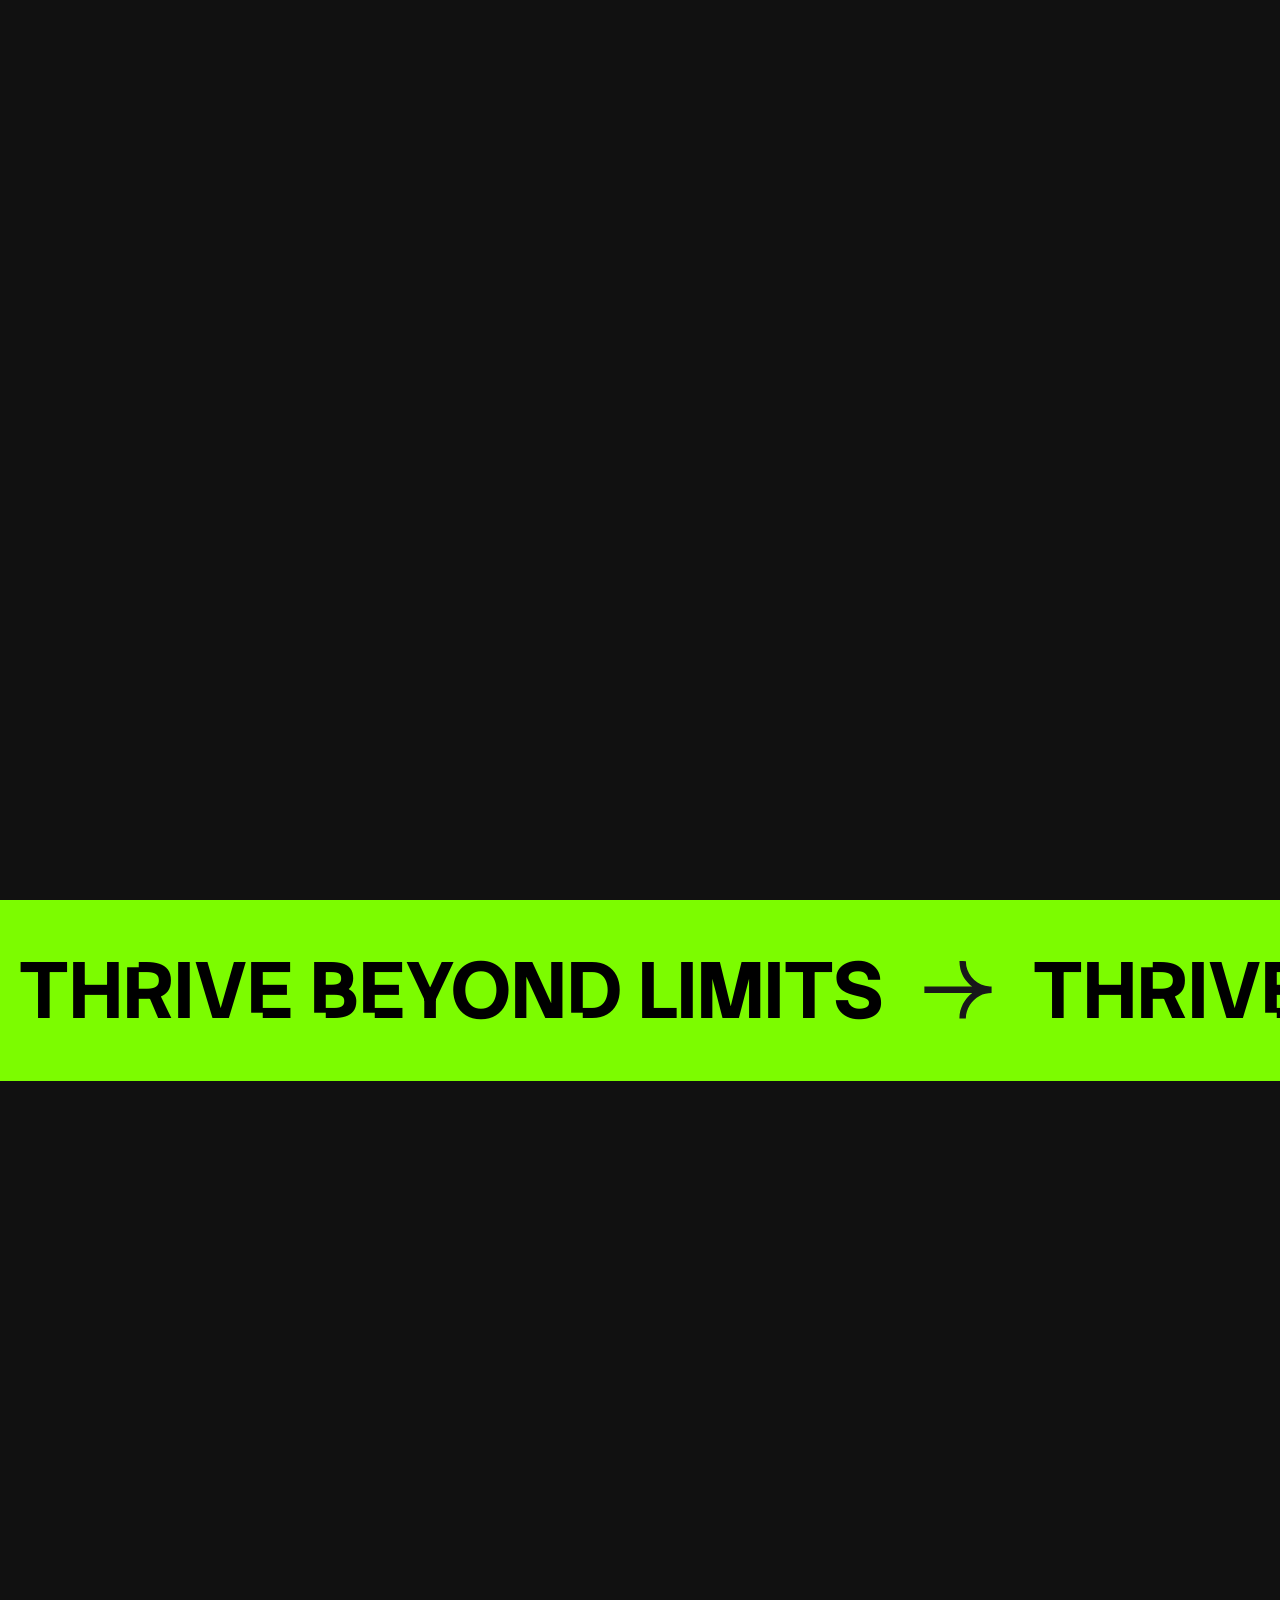
<file: scrollTextAnimation/index.html>
<!DOCTYPE html>
<html lang="en">
  <head>
    <meta charset="UTF-8" />
    <meta name="viewport" content="width=device-width, initial-scale=1.0" />
    <title>Document</title>
    <link rel="stylesheet" href="styles.css" />
  </head>
  <body>
    <div id="page1"></div>

    <div id="page2">
      <div id="move">
        <div class="marque">
          <h1>THRIVE BEYOND LIMITS</h1>
          <img src="./arrow-br.svg" />
        </div>
        <div class="marque">
          <h1>THRIVE BEYOND LIMITS</h1>
          <img src="./arrow-br.svg" />
        </div>
        <div class="marque">
          <h1>THRIVE BEYOND LIMITS</h1>
          <img src="./arrow-br.svg" />
        </div>
        <div class="marque">
          <h1>THRIVE BEYOND LIMITS</h1>
          <img src="./arrow-br.svg" />
        </div>
      </div>
    </div>

    <div id="page3"></div>

    <script
      src="https://cdnjs.cloudflare.com/ajax/libs/gsap/3.13.0/gsap.min.js"
      integrity="sha512-NcZdtrT77bJr4STcmsGAESr06BYGE8woZdSdEgqnpyqac7sugNO+Tr4bGwGF3MsnEkGKhU2KL2xh6Ec+BqsaHA=="
      crossorigin="anonymous"
      referrerpolicy="no-referrer"
    ></script>
    <script src="script.js"></script>
  </body>
</html>
</file>
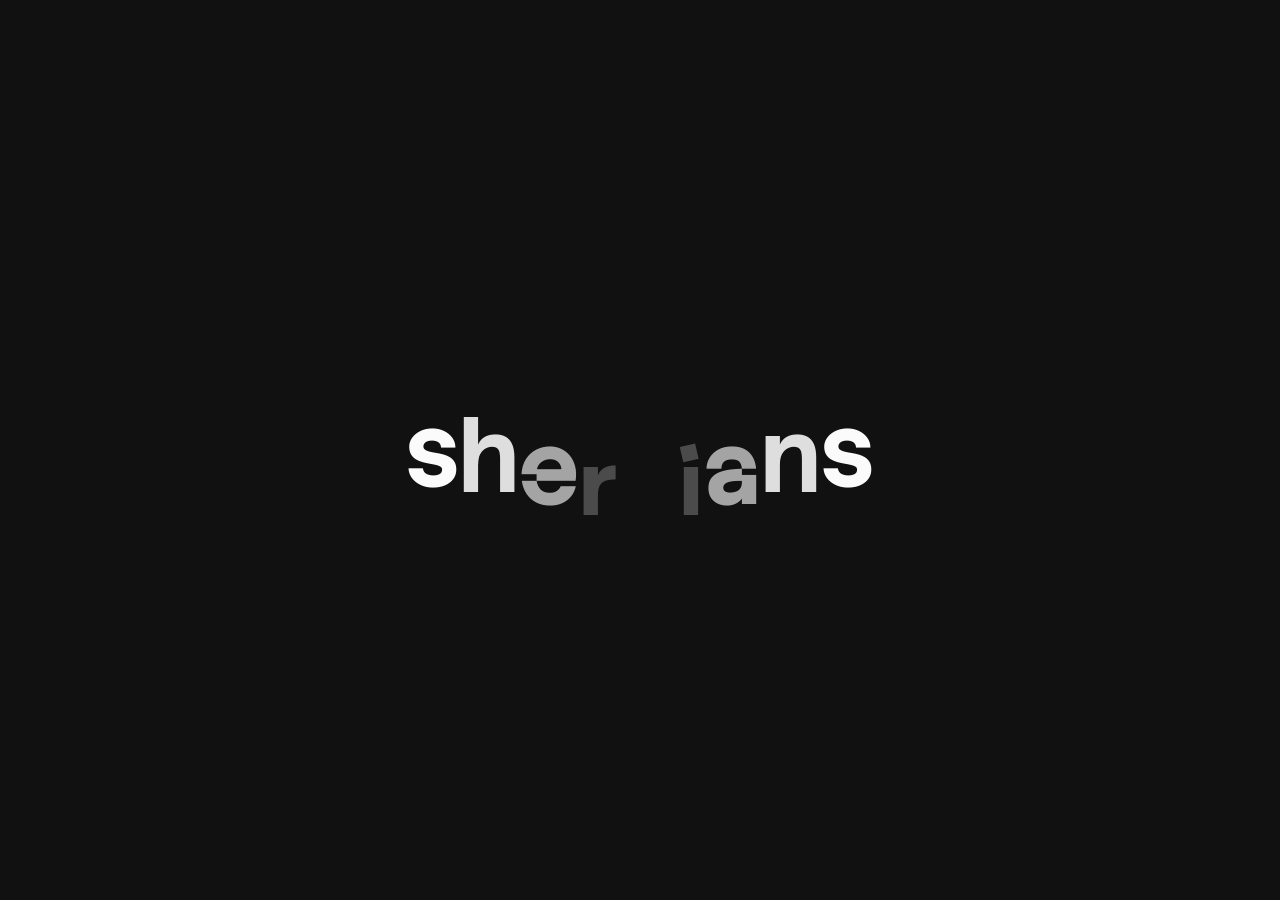
<file: textAnimations/index.html>
<!DOCTYPE html>
<html lang="en">
  <head>
    <meta charset="UTF-8" />
    <meta name="viewport" content="width=], initial-scale=1.0" />
    <title>Document</title>
    <link rel="stylesheet" href="styles.css" />
  </head>
  <body>
    <h1>sheryians</h1>

    <script
      src="https://cdnjs.cloudflare.com/ajax/libs/gsap/3.13.0/gsap.min.js"
      integrity="sha512-NcZdtrT77bJr4STcmsGAESr06BYGE8woZdSdEgqnpyqac7sugNO+Tr4bGwGF3MsnEkGKhU2KL2xh6Ec+BqsaHA=="
      crossorigin="anonymous"
      referrerpolicy="no-referrer"
    ></script>
    <script src="script.js"></script>
  </body>
</html>
</file>
<file: scrollTextAnimation/styles.css>
@import url('https://fonts.googleapis.com/css2?family=Stack+Sans+Notch:wght@200..700&display=swap');

*{
    margin: 0;
    padding: 0;
    box-sizing: border-box;
    font-family: "Stack Sans Notch", sans-serif;
}
html , body{
    height: 100%;
    width: 100%;
}

body{
    background-color: #111;
}

#page1, #page2, #page3{
    height: 100vh;
    width: 100%;
}

#move{
    display: flex;
    padding: 3vw 0;
    background-color: lawngreen;
    overflow: hidden;
}

.marque img{
    height: 60px;
}

.marque h1{
    font-size: 80px;
}

.marque{
    flex-shrink: 0;
    display: flex;
    align-items: center;
    gap: 3vw;
    padding: 0 1.5vw;
    transform: translateX(-100%);
}
</file>
<file: textAnimations/styles.css>
@import url('https://fonts.googleapis.com/css2?family=Stack+Sans+Notch:wght@200..700&display=swap');

*{
    margin: 0;
    padding: 0;
    box-sizing: border-box;
    font-family: "Stack Sans Notch", sans-serif;
}
html , body{
    height: 100%;
    width: 100%;
}

body{
    background-color: #111;
    display: flex;
    justify-content: center;
    align-items: center;
}

h1{
    font-size: 100px;
    color:white;
    overflow: hidden;
}

h1 span{
    display: inline-block;
}
</file>
